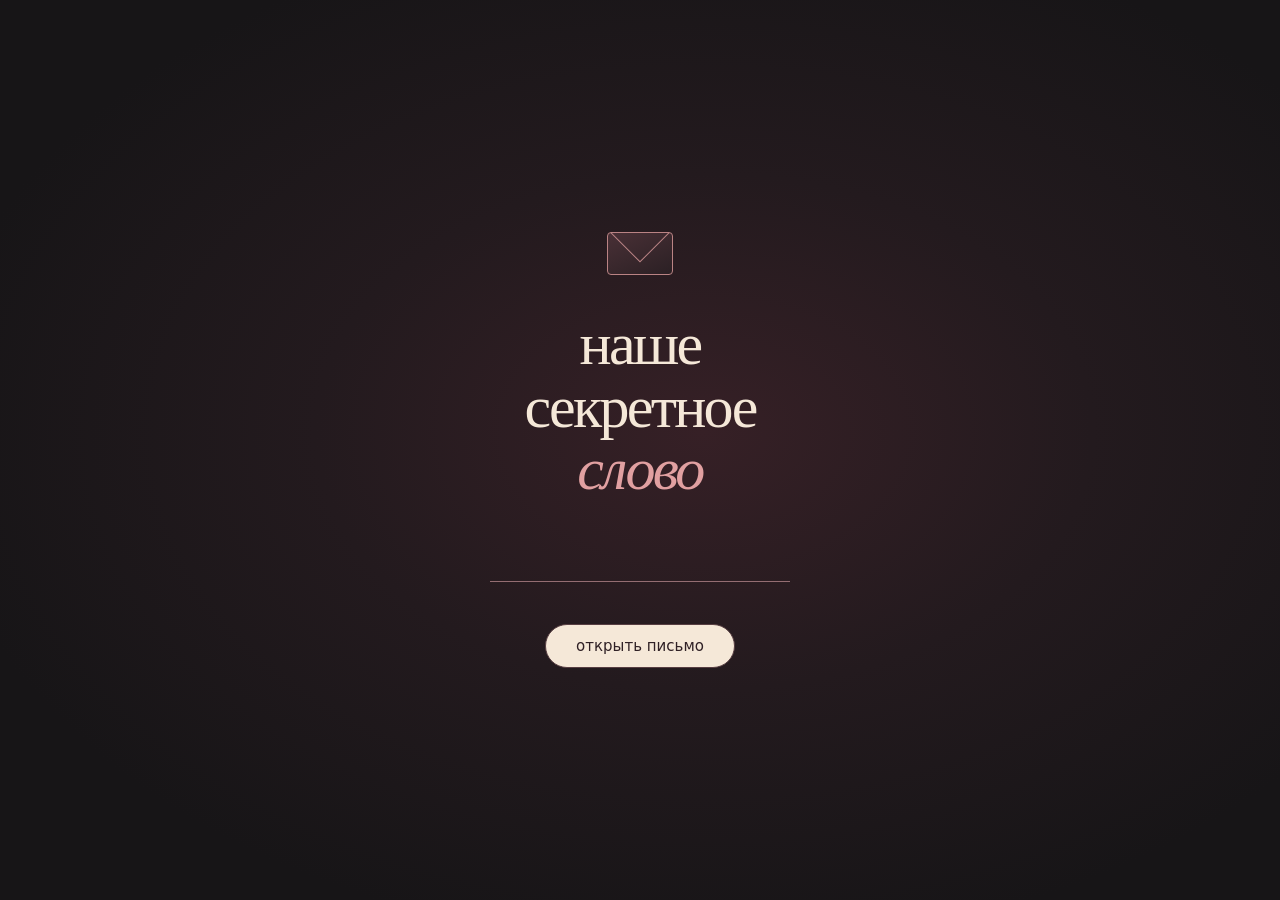
<file: index.html>
<!doctype html>
<html lang="ru">
<head>
  <meta charset="utf-8">
  <meta name="viewport" content="width=device-width, initial-scale=1, viewport-fit=cover">
  <meta name="theme-color" content="#171517">
  <link rel="icon" href="data:,">
  <title>я тебя люблю</title>
  <link rel="stylesheet" href="style.css?v=phrases-1">
</head>
<body>
  <section id="entry" aria-labelledby="entry-title">
    <form id="unlock">
      <div class="envelope" aria-hidden="true"><i></i></div>
      <h2 id="entry-title"><label for="word">наше секретное <em>слово</em></label></h2>
      <div class="secret-field">
        <input id="word" type="text" inputmode="text" lang="ru" autocomplete="off" autocorrect="off" autocapitalize="none" spellcheck="false" aria-describedby="feedback" required>
        <span id="stars" aria-hidden="true"></span>
      </div>
      <p id="feedback" aria-live="polite"></p>
      <button type="submit">открыть письмо</button>
    </form>
  </section>
  <main hidden>
    <h1>
      <button id="signature" type="button" aria-label="я тебя люблю, рукописная подпись" aria-haspopup="dialog">
        <svg viewBox="32 40 1020 230" aria-hidden="true">
          <defs>
            <filter id="ink" color-interpolation-filters="sRGB">
              <feColorMatrix type="matrix" values="0 0 0 0 .96  0 0 0 0 .86  0 0 0 0 .80  -1.2 0 0 0 1"/>
              <feComposite in2="SourceGraphic" operator="in"/>
            </filter>
          </defs>
          <image href="handwriting.png" width="1086" height="347" filter="url(#ink)"/>
        </svg>
      </button>
    </h1>
    <figure><svg id="heart" viewBox="-320 -295 640 602" role="group" aria-label="сердце из признаний в любви на разных языках"></svg><figcaption>коснись фразы, чтобы узнать язык</figcaption></figure>
    <button id="replay" type="button">повторить</button>
  </main>
  <dialog id="phrase-card" aria-labelledby="card-phrase" aria-describedby="card-language">
    <h2 id="card-phrase"></h2>
    <p id="card-language"></p>
    <form method="dialog"><button autofocus>закрыть</button></form>
  </dialog>
  <footer hidden>для лучшей девушки на свете</footer>
  <script src="languages.js?v=phrases-1"></script>
  <script src="app.js?v=phrases-1"></script>
</body>
</html>
</file>
<file: style.css>
:root {
  color-scheme: dark;
  --ink: #f5e8d8;
  --rose: #e1a0a1;
  --rule: #573e42;
}
* { box-sizing: border-box; }
body {
  margin: 0;
  min-height: 100vh;
  min-height: 100svh;
  padding: env(safe-area-inset-top) max(18px, env(safe-area-inset-right)) env(safe-area-inset-bottom) max(18px, env(safe-area-inset-left));
  display: flex;
  flex-direction: column;
  color: var(--ink);
  background: radial-gradient(ellipse at 55% 48%, #362026 0, #231a1e 39%, #171517 78%);
}
header, footer {
  text-align: center;
  padding: 16px 0;
  font: italic 18px Georgia, serif;
}
header { border-bottom: 1px solid var(--rule); }
footer { border-top: 1px solid var(--rule); color: var(--rose); }
main {
  flex: 1;
  display: grid;
  justify-items: center;
  align-content: center;
  gap: clamp(12px, 3vh, 30px);
  padding: 18px 0;
}
h1 { margin: 0; width: min(92%, 440px); }
figure { margin: 0; width: min(100%, 56vh); width: min(100%, 56svh); }
svg { display: block; width: 100%; height: auto; }
.line {
  font: italic 13px Georgia, serif;
  white-space: pre;
  fill: var(--tone);
  animation: assemble 1s cubic-bezier(.19,.75,.24,1) var(--delay) backwards;
}
@keyframes assemble { from { opacity: 0; transform: translateY(-12px); } }
button {
  min-height: 44px;
  padding: 8px 23px;
  border: 1px solid var(--rule);
  border-radius: 32px;
  background: transparent;
  color: var(--ink);
  font: 15px system-ui, sans-serif;
  cursor: pointer;
}
button:focus-visible { outline: 2px solid var(--rose); outline-offset: 4px; }
@media (hover: hover) { button:hover { background: #ffffff0d; } }
@media (min-width: 740px) {
  body { padding-inline: max(6vw, env(safe-area-inset-left), env(safe-area-inset-right)); }
  header { text-align: left; }
  footer { text-align: right; }
  main { grid-template-columns: .78fr 1.22fr; justify-items: start; column-gap: 2vw; }
  h1 { align-self: end; width: 100%; }
  figure { grid-column: 2; grid-row: 1 / 3; width: min(100%, 72svh); justify-self: center; }
  button { align-self: start; }
}
@media (prefers-reduced-motion: reduce) { .line { animation: none; } }

[hidden] { display: none !important; }
#entry { flex: 1; display: grid; place-items: center; padding: 28px 0; }
#unlock { width: min(100%, 340px); text-align: center; }
.envelope {
  position: relative; width: 66px; height: 43px; margin: 0 auto 38px;
  overflow: hidden; border: 1px solid #ba8384; border-radius: 4px;
  background: linear-gradient(155deg, #493036, #2b2024);
}
.envelope i {
  position: absolute; width: 46px; height: 46px; left: 9px; top: -26px;
  transform: rotate(45deg); border: 1px solid #ba8384;
}
#entry-title { margin: 0 auto 32px; font: 400 clamp(42px, 7vw, 60px)/1.04 Georgia, serif; letter-spacing: -.045em; }
#entry-title em { display: block; color: var(--rose); }
.secret-field { position: relative; width: 88%; margin-inline: auto; border-bottom: 1px solid #946d72; }
.secret-field:focus-within { border-color: var(--rose); }
.secret-field:focus-within #stars:empty::after { content: ""; height: 1em; border-left: 1px solid var(--rose); }
#stars {
  position: absolute; inset: 0 8px; display: grid; place-content: center;
  overflow: hidden; white-space: nowrap; pointer-events: none;
  font: 22px Georgia, serif; letter-spacing: .16em; color: var(--rose);
}
#word {
  width: 100%; min-height: 48px; padding: 8px; background: transparent;
  border: 0; border-radius: 0; opacity: 0;
  color: transparent; -webkit-text-fill-color: transparent; caret-color: var(--rose); text-align: center; font: 24px Georgia, serif;
}

#feedback { margin: 8px 0 16px; min-height: 18px; color: var(--rose); font: 14px system-ui, sans-serif; }
#unlock button { background: var(--ink); color: #302126; padding-inline: 30px; }

#heart text[role="button"] { cursor: pointer; }
#heart text[role="button"]:focus-visible { fill: white; outline: 1px solid var(--rose); }
figcaption { margin-top: 6px; text-align: center; color: #cfb1ad; font: 14px system-ui, sans-serif; }
#phrase-card {
  width: min(86vw, 410px); padding: 36px 24px 24px; text-align: center;
  color: var(--ink); border: 1px solid #79555c; border-radius: 16px;
  background: linear-gradient(155deg, #39292f, #251d21);
  box-shadow: 0 18px 80px #100c1080;
}
#phrase-card::backdrop { background: #100d10b8; }
#card-phrase { margin: 0; font: italic 400 clamp(30px, 8vw, 44px)/1.2 Georgia, serif; overflow-wrap: anywhere; }
#card-language { margin: 12px 0 26px; font: 18px system-ui, sans-serif; color: var(--rose); }
#phrase-card button { background: var(--ink); color: #302126; }

#signature { display: block; width: 100%; padding: 0; border: 0; background: transparent; }
#card-language:empty { display: none; }
#card-language:empty + form { margin-top: 26px; }

@media (prefers-reduced-motion: no-preference) {
  h1:not(.signed) { visibility: hidden; }
  h1.signed { animation: sign-letter .7s ease-out; }
  @keyframes sign-letter { from { opacity: 0; } }
}
</file>
